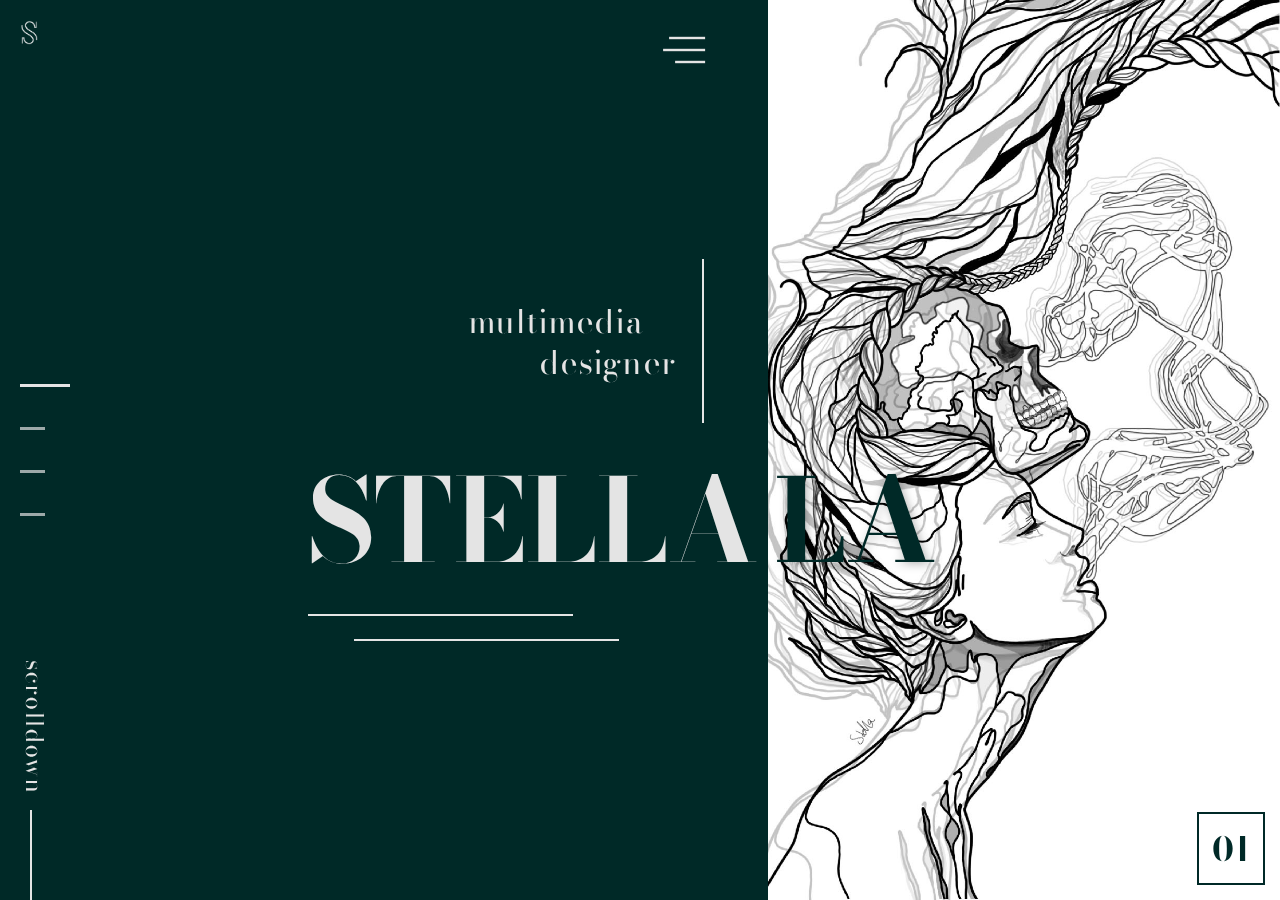
<file: index.html>
<!DOCTYPE html>
<html lang="da">

<head>
    <meta charset="utf-8">
    <meta name="viewport" content="width=device-width, initial-scale=1, maximum-scale=1">
    <title>STELLA LA</title>
    <link rel="stylesheet" href="style.css">
    <script src="./fps.js" defer></script>
    <script src="./script.js" defer></script>
    <link rel="stylesheet" href="animations.css">

    <link rel="icon" href="img/logo.png">
    <meta name=" theme-color" content="#002927">
</head>

<body>
    <div class="fixOverflowMobile">
        <div class="logo">
            <img src="img/logo.png" alt="logo">
        </div>
        <div id="background">
            <div class="row">
                <div class="left"></div>
                <div class="right"></div>
            </div>
        </div>
        <div id="nav-toggle">
            <div id="nav-icon"></div>
        </div>
        <div class="page-number-box">01</div>


        <nav class="left">
            <div class="padding-nav">
                <div class="nav-item">
                    <p>
                        home
                    </p>
                </div>
                <div class="nav-item">
                    <p>my work</p>
                </div>
                <div class="nav-item">
                    <p>about me</p>
                </div>
                <div class="nav-item">
                    <p>contact</p>
                </div>
            </div>
        </nav>
        <main>
            <section class="fpsPage">
                <div class="first-page page row">
                    <div class="left">
                        <div class="tagline-wrapper">
                            <p><span>multimedia</span> <span>designer</span></p>
                        </div>
                        <div class="filler"></div>
                        <h1 id="title-name" class="big-text">stella</h1>
                        <div class="line"></div>
                        <div class="line"></div>
                    </div>
                </div>
                <div class="scrolldown">
                    <p>scrolldown</p>
                    <div class="vertical-line"></div>
                </div>
                <div class="page-number">01</div>
            </section>


            <section class="fpsPage">
                <div class="second-page page row">
                    <div class="left">
                        <div class="tagline-wrapper">
                            <p><span>projects</span> <span>personal work</span><span>websites</span></p>
                        </div>
                        <div class="filler"></div>
                        <h2 id="title-my-work" class="big-text">
                            my work</h2>
                        <div class="line"></div>
                        <div class="line"></div>
                    </div>
                    <div class="more">
                        <p>see more</p>
                        <div>
                            <div class="arrow"></div>
                        </div>
                    </div>
                </div>
                <div class="page-number">02</div>
            </section>


            <section class="fpsPage">
                <div class="third-page page row">
                    <div class="left">
                        <div class="tagline-wrapper">
                            <p><span>I love design,</span> <span>aestethics</span><span>and drawing</span></p>
                        </div>
                        <div class="filler"></div>
                        <h2 id="about-me" class="big-text">about</h2>
                        <div class="line"></div>
                        <div class="line"></div>
                    </div>
                    <div class="more">
                        <p>read more</p>
                        <div>
                            <div class="arrow"></div>
                        </div>
                    </div>
                </div>
                <div class="page-number">03</div>
            </section>

            <section class="fpsPage">
                <div class="fourth-page page row">
                    <div class="left">
                        <div class="tagline-wrapper">
                            <p><span><a href="https://www.linkedin.com/in/stella-la-ab2ba574/" target="_blank">LinkedIn</a></span>
                                <span class="email-text"><a href="mailto:stellala@gmail.com" target="_blank">sl@stellala.dk</a></span></p>
                        </div>

                        <div class="filler"></div>
                        <h2 id="get-in-touch" class="big-text">get in tou</h2>
                        <div class="line"></div>
                        <div class="line"></div>
                    </div>
                </div>
                <div class="page-number">04</div>
            </section>

        </main>
        <div class="background-overlay">
            <div class="more">
                <div class="back-button">
                    <div class="arrow"></div>
                </div>
            </div>
        </div>


        <!--        about me-->
        <section id="about" class="info-page">
            <div class="content-container">
                <div class="fixMobileOverflowX">

                    <div class="content-columns">
                        <div class="picture-content">
                            <div class="portrait-picture not-in-xs liptonmorning"></div>
                        </div>

                        <div class="text-content">
                            <h3 class="content-header tracking-in-expand">
                                <span>about me</span>
                            </h3>
                            <div class="about-text-container">
                                <p>25 years old with a keen eye for detail and <br>all things visual.</p>
                                <p> I create fabulous visuals and user experiences. <br>I aim to dazzle through elegant artistic designs that surprise by playfully discarding the boring and conventional. Without compromising functionality, I want to embody beautiful simplicity in my designs.
                                </p>
                                <p>If you wanna know more or have any questions, please feel free to contact me and let's create something awesome together</p>
                            </div>
                            <div id="portrait" class="liptonmobile xs-only"></div>
                        </div>
                    </div>
                </div>
            </div>
        </section>



        <!--       my work-->
        <section id="work" class="info-page">
            <div class="content-container">
                <div class="fixMobileOverflowX">

                    <!-- SAKURA COPENHAGEN -->
                    <div class="content-columns webfeature-wrapper">
                        <div class="text-content">
                            <h3 class="content-header">
                                <span class="tracking-in-expand"> projects </span>
                            </h3>
                            <div class="about-text-container">
                                <p>In association with our 4th and final project of multimedia design we were to create a multimedia solution for a self chosen client.</p>
                                <p>
                                    Instagram shop, Sakura Copenhagen, found their biggest challenge being not having a proper sales channel where customers could easily access and purchase. A Shopify based webshop were created to cater the client's need. Rebranding and redesigning of the company's visual identity were made, alongside a complimentary SoMe/content strategy. </p>
                                <p>If you wish to see the result click <a href="https://www.sakuracopenhagen.dk/" target="_blank">here</a></p>
                            </div>
                            <h3 class="redesigning-title content-header tracking-in-expand">Sakura
                                <span> Copenhagen</span>
                            </h3>
                            <div class="sakura_copenhagen_mobile xs-only"></div>
                        </div>
                        <div class="picture-content">
                            <div class="not-in-xs sakura_copenhagen"></div>
                        </div>
                    </div>

                    <!-- LIPTON TEA -->
                    <div class="content-columns">
                        <div class="picture-content">
                            <div class="not-in-xs liptonmorning"></div>
                        </div>

                        <div class="text-content">
                            <div class="about-text-container">
                                <p>In association with our content marketing project we were to re-brand and redesign a beverage
                                    of our own choosing.

                                    My partner and I chose the tea brand, Lipton Tea.</p>
                                <p>
                                    Our focus lied on the enjoyment people have together when drinking tea. We wanted to go for a more personal approach, where a modern design were created with twists of
                                    hand-drawn elements. </p>
                                <p>The rebranding came with new key values such as happiness, closeness and sustainability.</p>
                                <p>If you wish to see the result click <a href="http://stellala.dk/kea/3sem/content/liptonteadk/" target="_blank">here</a></p>
                            </div>
                            <h3 class="redesigning-title content-header tracking-in-expand">content
                                <span>
                                    marketing
                                </span>
                            </h3>
                            <div class="liptonmobile xs-only"></div>
                        </div>
                    </div>


                    <!-- WEBFEATURE -->
                    <div class="content-columns webfeature-wrapper">
                        <div class="text-content">
                            <div class="about-text-container">
                                <p>In association with our webfeature project we were to create a web-based, interactive multimedia web documentary, which should combine text, photo, sound, animation and graphics</p>
                                <p>
                                    The webfeature revolves around a man who is learning how to be unapologetic himself through the art of drag. A one pager was created using the website builder Mobirise. Info-graphics and video were created to compliment the webfeature as well to function as SoMe content</p>
                                <p>If you wish to see the result click <a href="http://mariascheer.dk/kea/3sem/fuckverden/" target="_blank">here</a></p>
                            </div>
                            <h3 class="webfeature-title content-header">webfeature</h3>
                            <div class="webfeature-mobile xs-only"></div>
                        </div>
                        <div class="picture-content">
                            <div class="not-in-xs webfeature"></div>
                        </div>
                    </div>


                    <!-- MADSTITCH -->
                    <div class="content-columns">
                        <div class="picture-content">
                            <div class="not-in-xs madstitch madstitch-mobile liptonmorning"></div>
                        </div>

                        <div class="text-content">
                            <div class="about-text-container">
                                <p>In association with our 2. semester exam project, we were to create a multimedia solution for a danish artist. We worked with the CMS system, Wordpress, to make it easy for the client to manage their content</p>
                                <p>
                                    A complete redesign of the existing website were created, including new logo design. Based on analysis and research a new improven content/SoMe strategy with complimentary videography.</p>
                                <p>If you wish to see the result click <a href="http://stellala.dk/kea/madstitch/" target="_blank">here</a>.</p>
                            </div>
                            <h3 id="dissertation" class="redesigning-title content-header"> dissertation
                                <span>
                                    project
                                </span> </h3>
                            <div class="madstitch madstitch-mobile liptonmobile xs-only"></div>
                        </div>
                    </div>

                    <div class="content-columns webfeature-wrapper">
                        <div class="text-content">
                            <div class="about-text-container">
                                <p>In association with our 1. semester dissertation project we were to code our first portfolio using vanilla html, css and js.</p>
                                <p>
                                    This portfolio were to display all our first year projects with complimentary text. This portfolio contains integrated UI elements, video content, styletiles and documentation</p>
                                <p>If you wish see the result click <a href="http://stellala.dk/kea/Portfolio/" target="_blank">here</a></p>
                            </div>
                            <h3 class="webfeature-title content-header">Portfolio <span>project</span></h3>
                            <div class="portfolio-img-mobile xs-only"></div>
                        </div>
                        <div class="picture-content">
                            <div class="not-in-xs portfolio-img webfeature"></div>
                        </div>
                    </div>

                    <!--
                    <div class="content-columns">
                        <div class="picture-content">
                            <div class="not-in-xs catronaut catronaut-mobile liptonmorning"></div>
                        </div>

                        <div class="text-content">
                            <div class="about-text-container">
                                <p>During our animation project we dealt with various animation techniques, both from a visual aspect as well as the technical aspect. We were to design and create our very own animation game using javascript. We dealt with and acquired experience within background, ui and character design as well as creating an interactive storytelling that. </p>
                                <p>If you wish to see and try the result, click <a href="http://www.stellala.dk/kea/03-animation/spil/" target="_blank">here</a>.</p>
                            </div>
                            <h3 id="lagkagehuset" class="redesigning-title content-header">animation </h3>
                            <div class="catronaut-mobile catronaut liptonmobile xs-only"></div>
                        </div>
                    </div>

                    <div class="content-columns webfeature-wrapper">
                        <div class="text-content">
                            <div class="about-text-container">
                                <p>
                                    During our CMS project we had to create a website where all the content got loaded through a json format and where we had to use wordpress as a frontend.
                                </p>
                                <p> If you wish to see the result, click

                                    <a href="https://xd.adobe.com/view/83352dc5-afb7-41f9-6353-38c3e7c94575-f504/" target="_blank">here</a></p>
                            </div>
                            <h3 class="webfeature-title content-header"> le Chat <span>Noir</span></h3>
                            <div class="chatnoir chatnoir-mobile xs-only"></div>
                        </div>
                        <div class="picture-content">
                            <div class="not-in-xs chatnoir"></div>
                        </div>
                    </div>
-->

                    <p class="update-text">I will regularly update with more work and projects! So stay tuned!</p>
                </div>
            </div>
        </section>
    </div>

    <!--    DEVELOPMENT -->
    <script>
        //        document.addEventListener("DOMContentLoaded", function() {
        // setTimeout(() => {
        // toggleWork();
        // }, 0);
        // });
    </script>
</body></html>
</file>
<file: style.css>
/*VARIABLES*/
:root {
    --left-width-mobile: 66.66vw;
    --left-width-desktop: 60vw;
    --right-width-mobile: 33.33vw;
    --right-width-desktop: 40vw;

    --background-color: #002927;
    --foreground-color: #E4E4E4;
    --hover-color: #415457;

    --content-margin-right: 5vw;

    --font-size-header-desktop: 115px;
}

@font-face {
    font-family: bodoni;
    src: url(font/Bodoni-72-Bold.woff);
}

@font-face {
    font-family: bodoniBook;
    src: url(font/Bodoni-72-Book.woff);
}

@font-face {
    font-family: bodoni11;
    src: url(font/Bodoni-11-Bold.woff);
}

body {
    overflow: hidden;
}

p {
    font-family: bodoniBook;
    letter-spacing: 0.07em;
}

a {
    text-decoration: none;
    color: #49a883;
}

a:hover {
    color: var(--hover-color);
}

.tagline-wrapper a {
    color: var(--foreground-color);
}

.tagline-wrapper a:hover {
    color: var(--hover-color);
    transition: 0.2s ease-in-out;
}

/*ANIMATION*/

.fpsPage * {
    opacity: 0;
    transform: translate3d(0, 40px, 0);
    transition: all 1.2s cubic-bezier(0.85, 0.14, 0.37, 0.98);
    /*    transition-delay: .15s;*/
}

.fpsPage.active * {
    opacity: 1;
    transform: translate3d(0, 0, 0);
}

.big-text {
    transform: translateX(-30vw);
}

.active .big-text {
    transform: translateX(0);
}

.line {
    transform: translateX(30vw);
}

.left .line:last-of-type {
    transition-delay: .2s;
}

.active .line {
    transform: translateX(0);
}



.fixOverflowMobile {
    overflow: hidden;
    position: fixed;
    top: 0;
    left: 0;
}

/*NAV BAR*******************/
nav {
    background-color: transparent;
    z-index: 2;
    position: fixed;
    top: 0;
    left: 0;
    pointer-events: none;
    transition: all .4s cubic-bezier(0.85, 0.14, 0.37, 0.98);
    text-align: right;
    display: flex;
    flex-direction: column;
    justify-content: flex-end;
    font-size: 2.5em;
    overflow: hidden;
    user-select: none;
}

nav .nav-item p {
    margin: .5em;
    margin-right: 0;
    transform: translateX(100vw);
    transition: .75s all cubic-bezier(0.85, 0.14, 0.37, 0.98);
}

nav .nav-item:last-of-type p {
    margin-bottom: 3em;
}

nav .padding-nav {
    margin-right: var(--content-margin-right);
}

nav.active {
    background-color: var(--background-color);
    pointer-events: auto;
}

nav.active .nav-item p {
    transform: translateX(0);
    cursor: pointer;
}

nav.active .nav-item p:hover {
    color: var(--hover-color);
    transition-duration: 0.3s;
}

#nav-toggle {
    width: 50px;
    height: 50px;
    padding: 25px;
    padding-left: var(--content-margin-right);
    transform: rotate(180deg) scale(1.2);
    cursor: pointer;
    position: fixed;
    right: var(--right-width-mobile);
    top: 0;
    z-index: 100;
}

@media screen and (min-width: 900px) {
    #nav-toggle {
        right: var(--right-width-desktop);
    }

    nav {
        font-size: 3em;
    }
}

#nav-icon {
    position: absolute;
    margin-top: 24px;
    width: 35px;
    height: 2px;
    background-color: var(--foreground-color);
    transition: all .3s ease-in;
}

#nav-icon:before,
#nav-icon:after {
    position: absolute;
    content: "";
    background-color: var(--foreground-color);
    width: 25px;
    height: 2px;
    margin-top: -10px;
    transition: all .2s ease-in;
    transform: rotate(0);
}

#nav-icon:after {
    margin-top: 10px;
    width: 30px;
}

#nav-toggle.active #nav-icon {
    margin-left: 5px;
    border-radius: 1px;
}

#nav-toggle.active #nav-icon:before,
#nav-toggle.active #nav-icon:after {
    width: 20px;
    margin-left: -5px;
    border-radius: 1px;
}

#nav-toggle.active #nav-icon:after {
    transform: rotate(45deg);
    margin-top: 7px;
}

#nav-toggle.active #nav-icon:before {
    transform: rotate(-45deg);
    margin-top: -7px;
}

/* SEE MORE BUTT(ON) **/
.more {
    margin-right: var(--content-margin-right);
    bottom: 6em;
    position: absolute;
    right: var(--right-width-mobile);
    display: flex;
    flex-direction: row;
    cursor: pointer;
    margin-right: -.3em;
}

.more p {
    display: inline-block;
    line-height: 50px;
    margin: 0;
    font-size: 1.3em;
    padding-right: .4em;
}

.more p:hover {
    color: var(--hover-color);
    transition-duration: 0.3s;
}

.more div {
    display: inline-block;
    width: 50px;
    height: 50px;
}

.more div .arrow {
    position: absolute;
    margin-top: 27px;
    width: 20px;
    height: 2px;
    border-radius: 1px;
    transform: rotate(180deg);
    background-color: var(--foreground-color);
}

.more .arrow:before,
.more .arrow:after {
    position: absolute;
    content: "";
    background-color: var(--foreground-color);
    width: 10px;
    height: 2px;
    margin-top: -10px;
    margin-left: -4px;
}

.more .arrow:after {
    margin-top: 10px;
    transform: rotate(45deg);
    margin-top: 3px;
}

.more .arrow:before {
    transform: rotate(-45deg);
    margin-top: -3px;
}

@media screen and (min-width: 900px) {
    .more {
        right: var(--right-width-desktop);
        bottom: 2em;
    }
}

/*******SCROLLBAR MOBILE************/
.fpsScrollbar {
    position: fixed;
    width: var(--left-width-mobile);
    display: flex;
    bottom: 0;
    flex-direction: row;
    justify-content: center;
    transform: rotateZ(180deg) rotateY(180deg);
    pointer-events: none;
}

.fpsScrollNode {
    height: 25px;
    width: 3px;
    background-color: rgba(228, 228, 228, 0.69);
    transition: height .4s cubic-bezier(0.85, 0.14, 0.37, 0.98), background-color .4s cubic-bezier(0.85, 0.14, 0.37, 0.98);
    margin: 20px;
}

.fpsScrollNode.active {
    height: 50px;
    width: 3px;
    background-color: #E4E4E4;
}

/*SCROLLBAR DESKTOP*/
@media screen and (min-width: 900px) {
    .fpsScrollbar {
        height: 100vh;
        width: auto;
        left: 0;
        flex-direction: column;
        transform: none;
    }

    .fpsScrollNode {
        height: 3px;
        width: 25px;
        transition: width .4s cubic-bezier(0.85, 0.14, 0.37, 0.98), background-color .4s cubic-bezier(0.85, 0.14, 0.37, 0.98);
    }

    .fpsScrollNode.active {
        width: 50px;
        height: 3px;
    }
}


/********PAGES*******/
p {
    color: var(--foreground-color);
}

h1,
h2,
h3,
h4,
h5,
h6 {
    font-family: bodoni;
}

.row {
    display: flex;
    flex-direction: row;
}

.left,
.right {
    height: 100vh;
}

.left {
    width: var(--left-width-mobile);
}

.right {
    width: var(--right-width-mobile);
}

@media screen and (min-width: 900px) {
    .right {
        width: var(--right-width-desktop);
    }

    .left {
        width: var(--left-width-desktop);
    }
}

/* BACKGROUND */
#background .left {
    z-index: -10;
    background-color: var(--background-color);
}

#background .right {
    z-index: 0;
    background-color: white;
    background-image: url("./img/heroimage_mobile.jpg");
    background-size: cover;
    background-repeat: no-repeat;
    background-position: right;
}

/*LOGO***************/
.logo {
    position: fixed;
    top: 20px;
    left: 20px;
    z-index: 100;
}

.logo img {
    height: 25px;
}

/*******PAGE NUMBER BOX********/

/*.page-number*/
.page-number-box {
    position: fixed;
    border: 2px solid var(--background-color);
    bottom: 15px;
    right: 15px;
    z-index: 100;
    padding: 13px;
    text-align: center;
    font-size: 25pt;
    font-family: bodoni;
    color: var(--background-color);
}

.page-number {
    display: none;
    /*
    position: absolute;
    bottom: 15px;
    border-color: transparent;
    color: var(--background-color);
*/
}

/*DESKTOP*/
@media screen and (min-width: 900px) {
    #background .right {
        background-image: url("img/heroimage_desktop.jpg");
    }
}

/*************PAGE LAYOUT***********/
.page .left {
    display: flex;
    flex-direction: column;
    justify-content: center;
}

.big-text {
    text-align: right;
    color: var(--foreground-color);
    font-size: 55px;
    margin: 0;
    margin-right: 0.5rem;
}

/*LINES*****/

.line {
    font-size: 55px;
    width: 2.3em;
    height: 2px;
    background-color: var(--foreground-color);
    margin-right: 1.7em;
    margin-left: auto;
    margin-top: 0.2em;
}

div .line:last-of-type {
    margin-right: 1.3em;
    margin-top: 0.2em;
}

.row .filler {
    height: 2vh;
    width: 1px;
}

.tagline-wrapper {
    display: flex;
    justify-content: flex-end;
    border-right: 2px solid var(--foreground-color);
    margin-right: var(--content-margin-right);
    padding: 0.55rem;
}

.tagline-wrapper p {
    font-size: 1.5em;
    margin-right: 2vw;
}

.tagline-wrapper span {
    display: block;
    text-align: right;
}

.tagline-wrapper .email-text {
    font-size: 1em;
}

@media screen and (min-width: 900px) {
    .big-text {
        font-size: var(--font-size-header-desktop);
        margin-right: 0.65rem;
    }

    .tagline-wrapper p {
        margin-right: 1rem;
        font-size: 2em;
    }

    .line {
        font-size: var(--font-size-header-desktop);
    }

    .tagline-wrapper .email-text {
        font-size: 1em;
    }
}


/*************FIRST PAGE************/
h1#title-name {
    text-transform: uppercase;
}

h1#title-name:after {
    content: "la";
    position: absolute;
    color: var(--background-color);
    text-shadow: 2px 2px 10px rgba(0, 0, 0, 0.29);
    font-family: bodoni11;
    padding-left: 0.9rem;
}

/*TAGLINE TITEL*/
.first-page .tagline-wrapper p span:first-of-type:after {
    content: "  ";
    width: 2rem;
    display: inline-block;
}

.scrolldown {
    display: none;
}

@media screen and (min-width: 500px) {
    .scrolldown {
        position: absolute;
        left: 20px;
        bottom: 0;
        writing-mode: vertical-rl;
        /*    text-orientation: mixed;*/
        display: flex;
    }

    .scrolldown .vertical-line {
        width: 2px;
        height: 10vh;
        background-color: var(--foreground-color);
        margin-right: 1.2em;
        margin-top: 1em;
    }

    .scrolldown p {
        margin: 0;
        font-size: 1.5rem;
        animation-name: bounce;
        animation-iteration-count: infinite;
        animation-duration: 1.6s;
    }
}

@keyframes bounce {
    0% {
        margin-bottom: .5em;
    }

    40% {
        margin-bottom: 0;
    }

    100% {
        margin-bottom: .5em;
    }
}


/*DESKTOP QUERY FOR FIRST PAGE*/
@media screen and (min-width: 900px) {
    h1#title-name {
        font-size: var(--font-size-header-desktop);
        margin-right: 0.65rem;
    }

    h1#title-name:after {
        padding-left: 0.15em;
    }
}


/***********SECOND PAGE******/
h1#title-my-work {
    color: var(--foreground-color);
    font-size: 55px;
    text-align: right;
}

@media screen and (min-width: 900px) {
    h1#title-my-work {
        font-size: 125px;
        text-align: right;
        margin-right: 1.5rem;
    }
}

.second-page .tagline-wrapper span:first-of-type {
    margin-right: 1em;
}

.second-page .tagline-wrapper span:last-of-type {
    margin-right: 0.7em;
}


/*******THIRD PAGE*******/

h2#about-me:after {
    content: "me";
    position: absolute;
    color: var(--background-color);
    text-shadow: 2px 2px 10px rgba(0, 0, 0, 0.29);
    font-family: bodoni11;
    padding-left: 0.9rem;
}

.third-page .tagline-wrapper span:nth-of-type(odd) {
    margin-right: 1em;
}

/*******FOURTH PAGE*******/
h2#get-in-touch {
    margin-right: 0.4rem;
    font-size: 50px;
}

@media screen and (min-width: 900px) {
    h2#get-in-touch {
        font-size: var(--font-size-header-desktop);
    }
}


h2#get-in-touch:after {
    content: "ch";
    position: absolute;
    color: var(--background-color);
    text-shadow: 2px 2px 10px rgba(0, 0, 0, 0.29);
    font-family: bodoni11;
    padding-left: 0.4rem;
}

/******OVERLAY********/
.background-overlay {
    width: 100vw;
    height: 100vh;
    z-index: 101;
    position: absolute;
    pointer-events: none;
    top: 0;
    background-color: transparent;
    transition: background-color .4s cubic-bezier(0.85, 0.14, 0.37, 0.98);
}

.background-overlay.active {
    background-color: var(--background-color);
    pointer-events: auto;
}

.background-overlay .more {
    top: 15px;
    left: 30px;
    position: fixed;
    pointer-events: none;
    z-index: 200;
}

.background-overlay .more div {
    pointer-events: all;
    z-index: 200;
}

.background-overlay .more div .arrow {
    transform: rotate(0deg);
    visibility: hidden;
}

.background-overlay.active .more div .arrow {
    visibility: visible;
    z-index: 200;
}


.info-page {
    position: absolute;
    top: 0;
    left: 0;
    z-index: 1000;
    transition: transform .8s cubic-bezier(0.85, 0.14, 0.37, 0.98);
}

.info-page .fixMobileOverflowX {
    padding-bottom: 15vh;
}

.info-page .content-container {
    margin-top: 10vh;
    width: 98vw;
    height: 90vh;
    padding: 1vw 1vw;
    margin-bottom: 10vh;
    position: absolute;
    overflow-y: scroll;
}

.info-page .content-container:first-child {
    margin-top: 13vh;
}

/**/

.content-columns {
    display: flex;
    flex-direction: row;
    justify-content: center;
}

.content-columns * {
    display: inline-block;
}

.picture-content,
.text-content {
    padding: 1em;
}


.text-content {
    hyphens: auto;
    width: 80%;
    max-width: 400px;
}

.content-container .content-columns:first-of-type .text-content .content-header:first-of-type {
    font-size: 3em;
    margin-bottom: 0.5em;
    display: block;
    border-top: 2px solid var(--foreground-color);
}

.content-container .content-columns:first-of-type .text-content .content-header:first-of-type:before {
    content: "";
    display: block;
    margin-top: -0.8em;
}

.content-container .content-columns:first-of-type .text-content .content-header:first-of-type span {
    background-color: var(--background-color);
    padding-right: .5em;
}

.xs-only {
    display: none;
}

@media screen and (max-width: 600px) {
    .xs-only {
        display: block;
    }

    .not-in-xs {
        display: none;
    }

    .picture-content {
        padding: 1em;
    }

    .content-columns {
        flex-direction: column;
    }

    .content-columns * {
        margin: 0 auto;
    }
}

.redesigning-title span {
    display: block;
    padding-left: 2em;
}

.redesigning-title,
.webfeature-title {
    margin-top: 2em;
    padding: 0 1em;
    border: 2px solid var(--foreground-color);
    border-bottom: none;
    border-right: none;
    display: block;
    font-size: 2em;
}

.redesigning-title:before {
    content: "";
    display: block;
    height: 1em;
    margin-top: -3px;
    margin-left: -1em;
    width: 7em;
    background-color: var(--background-color);
}

/****ABOUT******/
.content-container {
    font-family: bodoni;
    color: var(--foreground-color);
}


.info-page#about {
    visibility: hidden;
    transform: translateX(200vw);
}

.info-page#about.active {
    visibility: visible;
    transform: translateX(0);
}

#about #portrait,
#about .portrait-picture {
    background-image: url(./img/stellasketch.png);
}

#about #empty {
    background-image: none;
}

#about .portrait-picture {
    height: 100%;
    margin-top: 2em;
}

/*****WORK******/
.info-page#work {
    visibility: hidden;
    transform: translateX(-200vw);
}

.info-page#work.active {
    visibility: visible;
    transform: translateX(0);
}

/*******PICTURES*****/
.sakura_copenhagen,
.liptonmorning,
.webfeature,
.keatech,
.chatnoir,
.catronaut {
    margin-top: 5.4em;
    width: 30vw;
    max-width: 300px;
    height: 80%;
    background-size: contain;
    background-repeat: no-repeat;
}

.sakura_copenhagen {
    background-image: url(img/sakura_copenhagen.png);
}

.liptonmorning {
    background-image: url(./img/liptonimg.png);
}

.flower {
    background-image: url(./img/Artboard%2017.png);
}

.webfeature {
    background-image: url(./img/webfeature.png);
    margin-top: 1.4em;
}

div .not-in-xs.madstitch {
    background-image: url(./img/madstitch.png);
    margin-top: 2em;
    height: 85%;
}

.not-in-xs.portfolio-img-mobile {
    background-image: url(./img/portfolioimg.png);
}

.lagkagehuset {
    background-image: url(./img/lagkagehuset.png);
}

.portfolio-img {
    background-image: url(./img/portfolioimg.png);
}

.liptonmobile,
.sakura_copenhagen_mobile,
.webfeature-mobile,
.portfolio-img-mobile,
.keatech-mobile,
.catronaut-mobile,
.chatnoir-mobile {
    width: 90%;
    height: 100vw;
    margin-top: 4em;
    background-position: center;
    background-size: contain;
    background-repeat: no-repeat;
}

.sakura_copenhagen_mobile {
    background-image: url(img/sakura_copenhagen.png);
}

.portfolio-img-mobile {
    background-image: url(./img/portfolioimg.png);
}

.liptonmobile {
    background-image: url(./img/liptonimg.png);
}

.chatnoir-mobile {
    background-image: url(./img/chatnoir.png);
}

.catronaut-mobile {
    background-image: url(./img/catronaut.png);
}

.webfeature-mobile {
    background-image: url(./img/webfeature.png);
}

.madstitch-mobile {
    background-image: url(./img/madstitch.png);
}

.lagkagehuset-mobile {
    background-image: url(./img/lagkagehuset.png);
}

.keatech-mobile {
    background-image: url(./img/keatech.png);
}

.chatnoir {
    background-image: url(./img/chatnoir.png);
}

.catronaut {
    background-image: url(./img/catronaut.png);
}

.keatech {
    background-image: url(./img/keatech.png);
}

.derp {
    background-image: url(./img/stellasketch.png);
}


.webfeature-wrapper {
    margin-top: 7em;
    margin-bottom: 7em;
}

@media screen and (max-width: 600px) {
    .webfeature-wrapper {
        margin-bottom: 0;
        margin-top: 1em;
    }
}

.webfeature-title {
    text-align: center;
    display: block;
    margin-top: .5em;
    padding: 1em;
    border-left: none;
    border-right: 2px solid var(--foreground-color);
}

.webfeature-title:before {
    content: "";
    display: block;
    height: 1em;
    margin-top: -1.5em;
    margin-bottom: .5em;
    margin-right: -1em;
    margin-left: auto;
    width: 7em;
    background-color: var(--background-color);
}

#dissertation span {
    padding-left: 3em;
}

.content-columns .single {
    margin-top: 3em;
}


@media screen and (max-width: 600px) {
    .webfeature-title {
        margin-top: 2em;
    }

    .redesigning-title,
    .webfeature-title {
        font-size: 1.6em;
    }

    .fixMobileOverflowX {
        overflow-x: hidden;
    }

}

@media screen and (min-width: 900px) {
    .text-content {
        font-size: 1.2em;
        max-width: 500px;
    }

    .redesigning-title {
        margin-top: .4em;
    }

    .liptonmorning,
    .webfeature {
        height: 30em;
    }

    .webfeature {
        margin-top: 1.9em;
        margin-left: 3em;
    }

    .liptonmorning {
        margin-top: 7em;
        margin-right: 3em;
    }
}

@media screen and (min-width: 1019px) {
    /*
    .text-content {
        max-width: 650px;
    }*/

    .redesigning-title {
        margin-top: .4em;
    }

    .liptonmorning {
        height: 70%;
        background-position: top;
        background-position: top;
    }

    .webfeature {
        height: 83%;
    }


    .liptonmorning {
        margin-right: 3em;
    }

    .webfeature {
        margin-left: 3em;
    }
}

/*WORK ANIMATIONS*/

.info-page.active .tracking-in-expand {
    animation: tracking-in-expand 0.5s cubic-bezier(0.215, 0.610, 0.355, 1.000) .8s 1 both;
}

.update-text {
    width: 50%;
    max-width: 560px;
    min-width: 250px;
    margin: 0 auto;
    text-align: center;
    margin-top: 7em;
}


@-webkit-keyframes tracking-in-expand {
    0% {
        letter-spacing: -0.5em;
        opacity: 0;
    }

    40% {
        opacity: 0.6;
    }

    100% {
        opacity: 1;
    }
}

@keyframes tracking-in-expand {
    0% {
        letter-spacing: -0.5em;
        opacity: 0;
    }

    40% {
        opacity: 0.6;
    }

    100% {
        opacity: 1;
    }
}
</file>
<file: animations.css>
/*animations*/

/******************
* Bounce in right *
*******************/


.animated { 
    -webkit-animation-duration: 1s; 
    animation-duration: 1s; 
    -webkit-animation-fill-mode: both; 
    animation-fill-mode: both; 
} 
.slow{
     -webkit-animation-duration: 1.5s; 
    animation-duration: 1.5s; 
    -webkit-animation-fill-mode: both; 
    animation-fill-mode: both; 
}
.slower{
     -webkit-animation-duration: 2s; 
    animation-duration: 2s; 
    -webkit-animation-fill-mode: both; 
    animation-fill-mode: both; 
}
.slowest{
     -webkit-animation-duration: 3s; 
    animation-duration: 3s; 
    -webkit-animation-fill-mode: both; 
    animation-fill-mode: both; 
}

.bounceInRight, .bounceInLeft, .bounceInUp, .bounceInDown{
    opacity:0;
    -webkit-transform: translateX(400px); 
    transform: translateX(400px); 
}
.fadeInRight, .fadeInLeft, .fadeInUp, .fadeInDown{
    opacity:0;
    -webkit-transform: translateX(400px); 
    transform: translateX(400px); 
}

.flipInX, .flipInY, .rotateIn, .rotateInUpLeft, .rotateInUpRight, .rotateInDownLeft, .rotateDownUpRight, .rollIn{
    opacity:0;
}

.lightSpeedInRight, .lightSpeedInLeft{
    opacity:0;
    -webkit-transform: translateX(400px); 
    transform: translateX(400px); 
}

/***********
* bounceIn *
************/
@-webkit-keyframes bounceIn { 
    0% { 
        opacity: 0; 
        -webkit-transform: scale(.3); 
    } 

    50% { 
        opacity: 1; 
        -webkit-transform: scale(1.05); 
    } 

    70% { 
        -webkit-transform: scale(.9); 
    } 

    100% { 
         -webkit-transform: scale(1); 
    } 
} 

@keyframes bounceIn { 
    0% { 
        opacity: 0; 
        transform: scale(.3); 
    } 

    50% { 
        opacity: 1; 
        transform: scale(1.05); 
    } 

    70% { 
        transform: scale(.9); 
    } 

    100% { 
        transform: scale(1); 
    } 
} 

.bounceIn.go { 
    -webkit-animation-name: bounceIn; 
    animation-name: bounceIn; 
}

/****************
* bounceInRight *
****************/

@-webkit-keyframes bounceInRight { 
    0% { 
        opacity: 0; 
        
        -webkit-transform: translateX(400px); 
    } 
    60% { 
        
        -webkit-transform: translateX(-30px); 
    } 
    80% { 
        -webkit-transform: translateX(10px); 
    } 
    100% {
    opacity: 1;
     
        -webkit-transform: translateX(0); 
    } 
} 

@keyframes bounceInRight { 
    0% { 
        opacity: 0; 
        
        transform: translateX(400px); 
    } 
    60% { 
        
        transform: translateX(-30px); 
    } 
    80% { 
        transform: translateX(10px); 
    } 
    100% {
    opacity: 1;
     
        transform: translateX(0); 
    } 
} 


.bounceInRight.go { 
    -webkit-animation-name: bounceInRight; 
    animation-name: bounceInRight; 
}

/******************
* Bounce in left *
*******************/

@-webkit-keyframes bounceInLeft { 
    0% { 
        opacity: 0; 
        
        -webkit-transform: translateX(-400px); 
    } 
    60% { 
       
        -webkit-transform: translateX(30px); 
    } 
    80% { 
        -webkit-transform: translateX(-10px); 
    } 
    100% {
        opacity: 1;
         
        -webkit-transform: translateX(0); 
    } 
} 

@keyframes bounceInLeft { 
    0% { 
        opacity: 0; 
        
        transform: translateX(-400px); 
    } 
    60% { 
       
        transform: translateX(30px); 
    } 
    80% { 
        transform: translateX(-10px); 
    } 
    100% {
        opacity: 1;
         
        transform: translateX(0); 
    } 
} 

.bounceInLeft.go { 
    -webkit-animation-name: bounceInLeft; 
    animation-name: bounceInLeft; 
}

/******************
* Bounce in up *
*******************/

@-webkit-keyframes bounceInUp { 
    0% { 
        opacity: 0; 
        
        -webkit-transform: translateY(400px); 
    } 
    60% { 
       
        -webkit-transform: translateY(-30px); 
    } 
    80% { 
        -webkit-transform: translateY(10px); 
    } 
    100% {
        opacity: 1;
         
        -webkit-transform: translateY(0); 
    } 
} 

@keyframes bounceInUp { 
    0% { 
        opacity: 0; 
        
        transform: translateY(400px); 
    } 
    60% { 
       
        transform: translateY(-30px); 
    } 
    80% { 
        transform: translateY(10px); 
    } 
    100% {
        opacity: 1;
         
        transform: translateY(0); 
    } 
} 

.bounceInUp.go { 
    -webkit-animation-name: bounceInUp; 
    animation-name: bounceInUp; 
}


/******************
* Bounce in down *
*******************/

@-webkit-keyframes bounceInDown { 
    0% { 
        opacity: 0; 
        
        -webkit-transform: translateY(-400px); 
    } 
    60% { 
       
        -webkit-transform: translateY(30px); 
    } 
    80% { 
        -webkit-transform: translateY(-10px); 
    } 
    100% {
        opacity: 1;
         
        -webkit-transform: translateY(0); 
    } 
} 

@keyframes bounceInDown { 
    0% { 
        opacity: 0; 
        
        transform: translateY(-400px); 
    } 
    60% { 
       
        transform: translateY(30px); 
    } 
    80% { 
        transform: translateY(-10px); 
    } 
    100% {
        opacity: 1;
         
        transform: translateY(0); 
    } 
} 

.bounceInDown.go { 
    -webkit-animation-name: bounceInDown; 
    animation-name: bounceInDown; 
}


/**********
* Fade In *
**********/ 
@-webkit-keyframes fadeIn { 
    0% {opacity: 0;} 
    100% {opacity: 1;
        display:block;} 
} 
@keyframes fadeIn { 
    0% {opacity: 0;} 
    100% {opacity: 1;
        display:block;} 
}
.fadeIn{
    opacity:0;
}
.fadeIn.go { 
    -webkit-animation-name: fadeIn; 
    animation-name: fadeIn; 
}

/**********
* Grow in *
***********/

@-webkit-keyframes growIn { 
    0% { 
        -webkit-transform: scale(0.2); 
        opacity:0;
    } 
    50% { 
        -webkit-transform: scale(1.2); 
        
    } 
    100% { 
        -webkit-transform: scale(1); 
        opacity:1;
    } 
} 
@keyframes growIn { 
    0% { 
        transform: scale(0.2); 
        opacity:0;
    } 
    50% { 
        transform: scale(1.2); 
        
    } 
    100% { 
        transform: scale(1); 
        opacity:1;
    } 
} 
.growIn { 

    -webkit-transform: scale(0.2);
    transform: scale(0.2);
    opacity:0;
}
.growIn.go{
    -webkit-animation-name: growIn; 
    animation-name: growIn; 
}

/********
* Shake *
********/
@-webkit-keyframes shake { 
    0%, 100% {-webkit-transform: translateX(0);} 
    10%, 30%, 50%, 70%, 90% {-webkit-transform: translateX(-10px);} 
    20%, 40%, 60%, 80% {-webkit-transform: translateX(10px);} 
} 
@keyframes shake { 
    0%, 100% {transform: translateX(0);} 
    10%, 30%, 50%, 70%, 90% {transform: translateX(-10px);} 
    20%, 40%, 60%, 80% {transform: translateX(10px);} 
} 
.shake.go { 
    -webkit-animation-name: shake; 
    animation-name: shake; 
}

/********
* ShakeUp *
********/
@-webkit-keyframes shakeUp { 
    0%, 100% {-webkit-transform: translateX(0);} 
    10%, 30%, 50%, 70%, 90% {-webkit-transform: translateY(-10px);} 
    20%, 40%, 60%, 80% {-webkit-transform: translateY(10px);} 
} 
@keyframes shakeUp { 
    0%, 100% {transform: translateY(0);} 
    10%, 30%, 50%, 70%, 90% {transform: translateY(-10px);} 
    20%, 40%, 60%, 80% {transform: translateY(10px);} 
} 
.shakeUp.go { 
    -webkit-animation-name: shakeUp; 
    animation-name: shakeUp; 
}

/*************
* FadeInLeft *
*************/

@-webkit-keyframes fadeInLeft { 
    0% { 
        opacity: 0; 
        -webkit-transform: translateX(-400px); 
    } 
    50%{
       opacity: 0.3; 
    }
    100% { 
        opacity: 1; 
        -webkit-transform: translateX(0); 
    } 
} 
@keyframes fadeInLeft { 
    0% { 
        opacity: 0; 
        transform: translateX(-400px); 
    } 
    50%{
       opacity: 0.3; 
    }
    100% { 
        opacity: 1; 
        transform: translateX(0); 
    } 
} 
.fadeInLeft{ 
    opacity: 0; 
    -webkit-transform: translateX(-400px); 
    transform: translateX(-400px);
}
.fadeInLeft.go { 
    -webkit-animation-name: fadeInLeft; 
    animation-name: fadeInLeft; 
}


/*************
* FadeInRight *
*************/

@-webkit-keyframes fadeInRight { 
    0% { 
        opacity: 0; 
        -webkit-transform: translateX(400px); 
    } 
    50%{
       opacity: 0.3; 
    }
    100% { 
        opacity: 1; 
        -webkit-transform: translateX(0); 
    } 
} 
@keyframes fadeInRight { 
    0% { 
        opacity: 0; 
        transform: translateX(400px); 
    } 
    50%{
       opacity: 0.3; 
    }
    100% { 
        opacity: 1; 
        transform: translateX(0); 
    } 
} 
.fadeInRight{ 
    opacity: 0; 
    -webkit-transform: translateX(400px); 
    transform: translateX(400px);
}
.fadeInRight.go { 
    -webkit-animation-name: fadeInRight; 
    animation-name: fadeInRight; 
}

/*************
* FadeInUp *
*************/

@-webkit-keyframes fadeInUp { 
    0% { 
        opacity: 0; 
        -webkit-transform: translateY(400px); 
    } 
    50%{
       opacity: 0.3; 
    }
    100% { 
        opacity: 1; 
        -webkit-transform: translateY(0); 
    } 
} 
@keyframes fadeInUp { 
    0% { 
        opacity: 0; 
        transform: translateY(400px); 
    } 
    50%{
       opacity: 0.3; 
    }
    100% { 
        opacity: 1; 
        transform: translateY(0); 
    } 
} 
.fadeInUp{ 
    opacity: 0; 
    -webkit-transform: translateY(400px); 
    transform: translateY(400px);
}
.fadeInUp.go { 
    -webkit-animation-name: fadeInUp; 
    animation-name: fadeInUp; 
}

/*************
* FadeInDown *
*************/

@-webkit-keyframes fadeInDown { 
    0% { 
        opacity: 0; 
        -webkit-transform: translateY(-400px); 
    } 
    50%{
       opacity: 0.3; 
    }
    100% { 
        opacity: 1; 
        -webkit-transform: translateY(0); 
    } 
} 
@keyframes fadeInDown { 
    0% { 
        opacity: 0; 
        transform: translateY(-400px); 
    } 
    50%{
       opacity: 0.3; 
    }
    100% { 
        opacity: 1; 
        transform: translateY(0); 
    } 
} 
.fadeInDown{ 
    opacity: 0; 
    -webkit-transform: translateY(-400px); 
    transform: translateY(-400px);
}
.fadeInDown.go { 
    -webkit-animation-name: fadeInDown; 
    animation-name: fadeInDown; 
}

/*****************
* rotateIn *
*****************/
@-webkit-keyframes rotateIn { 
    0% { 
        -webkit-transform-origin: center center; 
        -webkit-transform: rotate(-200deg); 
        opacity: 0; 
    } 
    100% { 
        -webkit-transform-origin: center center; 
        -webkit-transform: rotate(0); 
        opacity: 1; 
    } 
} 
@keyframes rotateIn { 
    0% { 
        transform-origin: center center; 
        transform: rotate(-200deg); 
        opacity: 0; 
    } 
    100% { 
        transform-origin: center center; 
        transform: rotate(0); 
        opacity: 1; 
    } 
} 
.rotateIn.go { 
    -webkit-animation-name: rotateIn; 
    animation-name: rotateIn; 
}

/*****************
* rotateInUpLeft *
*****************/

@-webkit-keyframes rotateInUpLeft { 
    0% { 
        -webkit-transform-origin: left bottom; 
        -webkit-transform: rotate(90deg); 
        opacity: 0; 
    } 
    100% { 
        -webkit-transform-origin: left bottom; 
        -webkit-transform: rotate(0); 
        opacity: 1; 
    } 
} 
@keyframes rotateInUpLeft { 
    0% { 
        transform-origin: left bottom; 
        transform: rotate(90deg); 
        opacity: 0; 
    } 
    100% { 
        transform-origin: left bottom; 
        transform: rotate(0); 
        opacity: 1; 
    } 
} 
.rotateInUpLeft.go { 
    -webkit-animation-name: rotateInUpLeft; 
    animation-name: rotateInUpLeft; 
}

/*******************
* rotateInDownLeft *
*******************/
@-webkit-keyframes rotateInDownLeft { 
    0% { 
        -webkit-transform-origin: left bottom; 
        -webkit-transform: rotate(-90deg); 
        opacity: 0; 
    } 
    100% { 
        -webkit-transform-origin: left bottom; 
        -webkit-transform: rotate(0); 
        opacity: 1; 
    } 
} 
@keyframes rotateInDownLeft { 
    0% { 
        transform-origin: left bottom; 
        transform: rotate(-90deg); 
        opacity: 0; 
    } 
    100% { 
        transform-origin: left bottom; 
        transform: rotate(0); 
        opacity: 1; 
    } 
} 
.rotateInDownLeft.go { 
    -webkit-animation-name: rotateInDownLeft; 
    animation-name: rotateInDownLeft; 
}

/******************
* rotateInUpRight *
*******************/

@-webkit-keyframes rotateInUpRight { 
    0% { 
        -webkit-transform-origin: right bottom; 
        -webkit-transform: rotate(-90deg); 
        opacity: 0; 
    } 
    100% { 
        -webkit-transform-origin: right bottom; 
        -webkit-transform: rotate(0); 
        opacity: 1; 
    } 
} 
@keyframes rotateInUpRight { 
    0% { 
        transform-origin: right bottom; 
        transform: rotate(-90deg); 
        opacity: 0; 
    } 
    100% { 
        transform-origin: right bottom; 
        transform: rotate(0); 
        opacity: 1; 
    } 
} 
.rotateInUpRight.go { 
    -webkit-animation-name: rotateInUpRight; 
    animation-name: rotateInUpRight; 
}

/********************
* rotateInDownRight *
********************/

@-webkit-keyframes rotateInDownRight { 
    0% { 
        -webkit-transform-origin: right bottom; 
        -webkit-transform: rotate(90deg); 
        opacity: 0; 
    } 
    100% { 
        -webkit-transform-origin: right bottom; 
        -webkit-transform: rotate(0); 
        opacity: 1; 
    } 
} 
@keyframes rotateInDownRight { 
    0% { 
        transform-origin: right bottom; 
        transform: rotate(90deg); 
        opacity: 0; 
    } 
    100% { 
        transform-origin: right bottom; 
        transform: rotate(0); 
        opacity: 1; 
    } 
} 
.rotateInDownRight.go { 
    -webkit-animation-name: rotateInDownRight; 
    animation-name: rotateInDownRight; 
}

/*********
* rollIn *
**********/

@-webkit-keyframes rollIn { 
    0% { opacity: 0; -webkit-transform: translateX(-100%) rotate(-120deg); } 
    100% { opacity: 1; -webkit-transform: translateX(0px) rotate(0deg); } 
} 
@keyframes rollIn { 
    0% { opacity: 0; transform: translateX(-100%) rotate(-120deg); } 
    100% { opacity: 1; transform: translateX(0px) rotate(0deg); } 
} 
.rollIn.go { 
    -webkit-animation-name: rollIn; 
    animation-name: rollIn; 
}

/*********
* wiggle *
**********/

@-webkit-keyframes wiggle { 
    0% { -webkit-transform: skewX(9deg); } 
    10% { -webkit-transform: skewX(-8deg); } 
    20% { -webkit-transform: skewX(7deg); } 
    30% { -webkit-transform: skewX(-6deg); } 
    40% { -webkit-transform: skewX(5deg); } 
    50% { -webkit-transform: skewX(-4deg); } 
    60% { -webkit-transform: skewX(3deg); } 
    70% { -webkit-transform: skewX(-2deg); } 
    80% { -webkit-transform: skewX(1deg); } 
    90% { -webkit-transform: skewX(0deg); } 
    100% { -webkit-transform: skewX(0deg); } 
} 
@keyframes wiggle { 
    0% { transform: skewX(9deg); } 
    10% { transform: skewX(-8deg); } 
    20% { transform: skewX(7deg); } 
    30% { transform: skewX(-6deg); } 
    40% { transform: skewX(5deg); } 
    50% { transform: skewX(-4deg); } 
    60% { transform: skewX(3deg); } 
    70% { transform: skewX(-2deg); } 
    80% { transform: skewX(1deg); } 
    90% { transform: skewX(0deg); } 
    100% { transform: skewX(0deg); } 
} 
.wiggle.go { 
    -webkit-animation-name: wiggle; 
    animation-name: wiggle; 
    -webkit-animation-timing-function: ease-in; 
    animation-timing-function: ease-in; 
} 

/********
* swing *
*********/

@-webkit-keyframes swing { 
    20%, 40%, 60%, 80%, 100% { -webkit-transform-origin: top center; } 
    20% { -webkit-transform: rotate(15deg); } 
    40% { -webkit-transform: rotate(-10deg); } 
    60% { -webkit-transform: rotate(5deg); } 
    80% { -webkit-transform: rotate(-5deg); } 
    100% { -webkit-transform: rotate(0deg); } 
} 
@keyframes swing { 
    20% { transform: rotate(15deg); } 
    40% { transform: rotate(-10deg); } 
    60% { transform: rotate(5deg); } 
    80% { transform: rotate(-5deg); } 
    100% { transform: rotate(0deg); } 
} 
.swing.go { 
    -webkit-transform-origin: top center; 
    transform-origin: top center; 
    -webkit-animation-name: swing; 
    animation-name: swing; 
}

/*******
* tada *
********/

@-webkit-keyframes tada { 
    0% {-webkit-transform: scale(1);} 
    10%, 20% {-webkit-transform: scale(0.9) rotate(-3deg);} 
    30%, 50%, 70%, 90% {-webkit-transform: scale(1.1) rotate(3deg);} 
    40%, 60%, 80% {-webkit-transform: scale(1.1) rotate(-3deg);} 
    100% {-webkit-transform: scale(1) rotate(0);} 
} 
@keyframes tada { 
    0% {transform: scale(1);} 
    10%, 20% {transform: scale(0.9) rotate(-3deg);} 
    30%, 50%, 70%, 90% {transform: scale(1.1) rotate(3deg);} 
    40%, 60%, 80% {transform: scale(1.1) rotate(-3deg);} 
    100% {transform: scale(1) rotate(0);} 
} 
.tada.go { 
    -webkit-animation-name: tada; 
    animation-name: tada; 
}

/*********
* wobble *
**********/

@-webkit-keyframes wobble { 
  0% { -webkit-transform: translateX(0%); } 
  15% { -webkit-transform: translateX(-25%) rotate(-5deg); } 
  30% { -webkit-transform: translateX(20%) rotate(3deg); } 
  45% { -webkit-transform: translateX(-15%) rotate(-3deg); } 
  60% { -webkit-transform: translateX(10%) rotate(2deg); } 
  75% { -webkit-transform: translateX(-5%) rotate(-1deg); } 
  100% { -webkit-transform: translateX(0%); } 
} 
@keyframes wobble { 
  0% { transform: translateX(0%); } 
  15% { transform: translateX(-25%) rotate(-5deg); } 
  30% { transform: translateX(20%) rotate(3deg); } 
  45% { transform: translateX(-15%) rotate(-3deg); } 
  60% { transform: translateX(10%) rotate(2deg); } 
  75% { transform: translateX(-5%) rotate(-1deg); } 
  100% { transform: translateX(0%); } 
} 
.wobble.go { 
    -webkit-animation-name: wobble; 
    animation-name: wobble; 
}

/********
* pulse *
*********/

@-webkit-keyframes pulse { 
    0% { -webkit-transform: scale(1); } 
    50% { -webkit-transform: scale(1.1); } 
    100% { -webkit-transform: scale(1); } 
} 
@keyframes pulse { 
    0% { transform: scale(1); } 
    50% { transform: scale(1.1); } 
    100% { transform: scale(1); } 
} 
.pulse.go { 
    -webkit-animation-name: pulse; 
    animation-name: pulse; 
}

/***************
* lightSpeedInRight *
****************/
@-webkit-keyframes lightSpeedInRight { 
   0% { -webkit-transform: translateX(100%) skewX(-30deg); opacity: 0; } 
    60% { -webkit-transform: translateX(-20%) skewX(30deg); opacity: 1; } 
    80% { -webkit-transform: translateX(0%) skewX(-15deg); opacity: 1; } 
    100% { -webkit-transform: translateX(0%) skewX(0deg); opacity: 1; } 
} 
@keyframes lightSpeedInRight { 
    0% { transform: translateX(100%) skewX(-30deg); opacity: 0; } 
    60% { transform: translateX(-20%) skewX(30deg); opacity: 1; } 
    80% { transform: translateX(0%) skewX(-15deg); opacity: 1; } 
    100% { transform: translateX(0%) skewX(0deg); opacity: 1; } 
} 
.lightSpeedInRight.go { 
    -webkit-animation-name: lightSpeedInRight; 
    animation-name: lightSpeedInRight; 
    -webkit-animation-timing-function: ease-out; 
    animation-timing-function: ease-out; 
} 

/***************
* lightSpeedInLeft *
****************/
@-webkit-keyframes lightSpeedInLeft { 
   0% { -webkit-transform: translateX(-100%) skewX(30deg); opacity: 0; } 
    60% { -webkit-transform: translateX(20%) skewX(-30deg); opacity: 1; } 
    80% { -webkit-transform: translateX(0%) skewX(15deg); opacity: 1; } 
    100% { -webkit-transform: translateX(0%) skewX(0deg); opacity: 1; } 
} 
@keyframes lightSpeedInLeft { 
    0% { transform: translateX(-100%) skewX(30deg); opacity: 0; } 
    60% { transform: translateX(20%) skewX(-30deg); opacity: 1; } 
    80% { transform: translateX(0%) skewX(15deg); opacity: 1; } 
    100% { transform: translateX(0%) skewX(0deg); opacity: 1; } 
} 
.lightSpeedInLeft.go { 
    -webkit-animation-name: lightSpeedInLeft; 
    animation-name: lightSpeedInLeft; 
    -webkit-animation-timing-function: ease-out; 
    animation-timing-function: ease-out; 
} 


/*******
* Flip *
*******/
@-webkit-keyframes flip { 
    0% { 
        -webkit-transform: perspective(400px) rotateY(0); 
        -webkit-animation-timing-function: ease-out; 
    } 
    40% { 
        -webkit-transform: perspective(400px) translateZ(150px) rotateY(170deg); 
        -webkit-animation-timing-function: ease-out; 
    } 
    50% { 
        -webkit-transform: perspective(400px) translateZ(150px) rotateY(190deg) scale(1); 
        -webkit-animation-timing-function: ease-in; 
    } 
    80% { 
        -webkit-transform: perspective(400px) rotateY(360deg) scale(.95); 
        -webkit-animation-timing-function: ease-in; 
    } 
    100% { 
        -webkit-transform: perspective(400px) scale(1); 
        -webkit-animation-timing-function: ease-in; 
    } 
}
@keyframes flip { 
    0% { 
        transform: perspective(400px) rotateY(0); 
        animation-timing-function: ease-out; 
    } 
    40% { 
        transform: perspective(400px) translateZ(150px) rotateY(170deg); 
        animation-timing-function: ease-out; 
    } 
    50% { 
        transform: perspective(400px) translateZ(150px) rotateY(190deg) scale(1); 
        animation-timing-function: ease-in; 
    } 
    80% { 
        transform: perspective(400px) rotateY(360deg) scale(.95); 
        animation-timing-function: ease-in; 
    } 
    100% { 
        transform: perspective(400px) scale(1); 
        animation-timing-function: ease-in; 
    } 
} 
.flip.go { 
    -webkit-backface-visibility: visible !important; 
    -webkit-animation-name: flip; 
    backface-visibility: visible !important; 
    animation-name: flip; 
}

/**********
* flipInX *
**********/
@-webkit-keyframes flipInX { 
    0% { 
        -webkit-transform: perspective(400px) rotateX(90deg); 
        opacity: 0; 
    } 
    40% { 
        -webkit-transform: perspective(400px) rotateX(-10deg); 
    } 
    70% { 
        -webkit-transform: perspective(400px) rotateX(10deg); 
    } 
    100% { 
        -webkit-transform: perspective(400px) rotateX(0deg); 
        opacity: 1; 
    } 
} 
@keyframes flipInX { 
    0% { 
        transform: perspective(400px) rotateX(90deg); 
        opacity: 0; 
    } 
    40% { 
        transform: perspective(400px) rotateX(-10deg); 
    } 
    70% { 
        transform: perspective(400px) rotateX(10deg); 
    } 
    100% { 
        transform: perspective(400px) rotateX(0deg); 
        opacity: 1; 
    } 
} 
.flipInX.go { 
    -webkit-backface-visibility: visible !important; 
    -webkit-animation-name: flipInX; 
    backface-visibility: visible !important; 
    animation-name: flipInX; 
}

/**********
* flipInY *
**********/

@-webkit-keyframes flipInY { 
    0% { 
        -webkit-transform: perspective(400px) rotateY(90deg); 
        opacity: 0; 
    } 
    40% { 
        -webkit-transform: perspective(400px) rotateY(-10deg); 
    } 
    70% { 
        -webkit-transform: perspective(400px) rotateY(10deg); 
    } 
    100% { 
        -webkit-transform: perspective(400px) rotateY(0deg); 
        opacity: 1; 
    } 
} 
@keyframes flipInY { 
    0% { 
        transform: perspective(400px) rotateY(90deg); 
        opacity: 0; 
    } 
    40% { 
        transform: perspective(400px) rotateY(-10deg); 
    } 
    70% { 
        transform: perspective(400px) rotateY(10deg); 
    } 
    100% { 
        transform: perspective(400px) rotateY(0deg); 
        opacity: 1; 
    } 
} 
.flipInY.go { 
    -webkit-backface-visibility: visible !important; 
    -webkit-animation-name: flipInY; 
    backface-visibility: visible !important; 
    animation-name: flipInY; 
}

/*****************
* Out animations *
*****************/


/************
* bounceOut *
*************/
@-webkit-keyframes bounceOut { 
    0% { 
        -webkit-transform: scale(1); 
    } 
    25% { 
        -webkit-transform: scale(.95); 
    } 
    50% { 
        opacity: 1; 
        -webkit-transform: scale(1.1); 
    } 
    100% { 
        opacity: 0; 
        -webkit-transform: scale(.3); 
    } 
} 
@keyframes bounceOut { 
    0% { 
        transform: scale(1); 
    } 
    25% { 
        transform: scale(.95); 
    } 
    50% { 
        opacity: 1; 
        transform: scale(1.1); 
    } 
    100% { 
        opacity: 0; 
        transform: scale(.3); 
    } 
} 
.bounceOut.goAway { 
    -webkit-animation-name: bounceOut; 
    animation-name: bounceOut; 
}

/************
* bounceOutUp *
*************/
@-webkit-keyframes bounceOutUp { 
    0% { 
        -webkit-transform: translateY(0); 
    } 
    20% { 
        opacity: 1; 
        -webkit-transform: translateY(20px); 
    } 
    100% { 
        opacity: 0; 
        -webkit-transform: translateY(-2000px); 
    } 
} 
@keyframes bounceOutUp { 
    0% { 
        transform: translateY(0); 
    } 
    20% { 
        opacity: 1; 
        transform: translateY(20px); 
    } 
    100% { 
        opacity: 0; 
        transform: translateY(-2000px); 
    } 
} 
.bounceOutUp.goAway { 
    -webkit-animation-name: bounceOutUp; 
    animation-name: bounceOutUp; 
}

/************
* bounceOutDown *
*************/
@-webkit-keyframes bounceOutDown { 
    0% { 
        -webkit-transform: translateY(0); 
    } 
    20% { 
        opacity: 1; 
        -webkit-transform: translateY(-20px); 
    } 
    100% { 
        opacity: 0; 
        -webkit-transform: translateY(2000px); 
    } 
} 
@keyframes bounceOutDown { 
    0% { 
        transform: translateY(0); 
    } 
    20% { 
        opacity: 1; 
        transform: translateY(-20px); 
    } 
    100% { 
        opacity: 0; 
        transform: translateY(2000px); 
    } 
} 
.bounceOutDown.goAway { 
    -webkit-animation-name: bounceOutDown; 
    animation-name: bounceOutDown; 
}


/************
* bounceOutLeft *
*************/
@-webkit-keyframes bounceOutLeft { 
    0% { 
        -webkit-transform: translateX(0); 
    } 
    20% { 
        opacity: 1; 
        -webkit-transform: translateX(20px); 
    } 
    100% { 
        opacity: 0; 
        -webkit-transform: translateX(-2000px); 
    } 
} 
@keyframes bounceOutLeft { 
    0% { 
        transform: translateX(0); 
    } 
    20% { 
        opacity: 1; 
        transform: translateX(20px); 
    } 
    100% { 
        opacity: 0; 
        transform: translateX(-2000px); 
    } 
} 
.bounceOutLeft.goAway { 
    -webkit-animation-name: bounceOutLeft; 
    animation-name: bounceOutLeft; 
}

/************
* bounceOutRight *
*************/
@-webkit-keyframes bounceOutRight { 
    0% { 
        -webkit-transform: translateX(0); 
    } 
    20% { 
        opacity: 1; 
        -webkit-transform: translateX(-20px); 
    } 
    100% { 
        opacity: 0; 
        -webkit-transform: translateX(2000px); 
    } 
} 
@keyframes bounceOutRight { 
    0% { 
        transform: translateX(0); 
    } 
    20% { 
        opacity: 1; 
        transform: translateX(-20px); 
    } 
    100% { 
        opacity: 0; 
        transform: translateX(2000px); 
    } 
} 
.bounceOutRight.goAway { 
    -webkit-animation-name: bounceOutRight; 
    animation-name: bounceOutRight; 
}

/************
* fadeOut *
*************/
@-webkit-keyframes fadeOut { 
    0% {opacity: 1;} 
    100% {opacity: 0;} 
} 
@keyframes fadeOut { 
    0% {opacity: 1;} 
    100% {opacity: 0;} 
} 
.fadeOut.goAway { 
    -webkit-animation-name: fadeOut; 
    animation-name: fadeOut; 
}

/************
* fadeOutUp *
*************/
@-webkit-keyframes fadeOutUp { 
    0% { 
        opacity: 1; 
        -webkit-transform: translateY(0); 
    } 
    100% { 
        opacity: 0; 
        -webkit-transform: translateY(-2000px); 
    } 
} 
@keyframes fadeOutUp { 
    0% { 
        opacity: 1; 
        transform: translateY(0); 
    } 
    100% { 
        opacity: 0; 
        transform: translateY(-2000px); 
    } 
} 
.fadeOutUp.goAway { 
    -webkit-animation-name: fadeOutUp; 
    animation-name: fadeOutUp; 
}

/************
* fadeOutDown *
*************/
@-webkit-keyframes fadeOutDown { 
    0% { 
        opacity: 1; 
        -webkit-transform: translateY(0); 
    } 
    100% { 
        opacity: 0; 
        -webkit-transform: translateY(2000px); 
    } 
} 
@keyframes fadeOutDown { 
    0% { 
        opacity: 1; 
        transform: translateY(0); 
    } 
    100% { 
        opacity: 0; 
        transform: translateY(2000px); 
    } 
} 
.fadeOutDown.goAway { 
    -webkit-animation-name: fadeOutDown; 
    animation-name: fadeOutDown; 
}

/************
* fadeOutLeft *
*************/
@-webkit-keyframes fadeOutLeft { 
    0% { 
        opacity: 1; 
        -webkit-transform: translateX(0); 
    } 
    100% { 
        opacity: 0; 
        -webkit-transform: translateX(-2000px); 
    } 
} 
@keyframes fadeOutLeft { 
    0% { 
        opacity: 1; 
        transform: translateX(0); 
    } 
    100% { 
        opacity: 0; 
        transform: translateX(-2000px); 
    } 
} 
.fadeOutLeft.goAway { 
    -webkit-animation-name: fadeOutLeft; 
    animation-name: fadeOutLeft; 
}

/************
* fadeOutRight *
*************/
@-webkit-keyframes fadeOutRight { 
    0% { 
        opacity: 1; 
        -webkit-transform: translateX(0); 
    } 
    100% { 
        opacity: 0; 
        -webkit-transform: translateX(2000px); 
    } 
} 
@keyframes fadeOutRight { 
    0% { 
        opacity: 1; 
        transform: translateX(0); 
    } 
    100% { 
        opacity: 0; 
        transform: translateX(2000px); 
    } 
} 
.fadeOutRight.goAway { 
    -webkit-animation-name: fadeOutRight; 
    animation-name: fadeOutRight; 
}
/************
* flipOutX *
*************/
@-webkit-keyframes flipOutX { 
    0% { 
        -webkit-transform: perspective(400px) rotateX(0deg); 
        opacity: 1; 
    } 
    100% { 
        -webkit-transform: perspective(400px) rotateX(90deg); 
        opacity: 0; 
    } 
} 
@keyframes flipOutX { 
    0% { 
        transform: perspective(400px) rotateX(0deg); 
        opacity: 1; 
    } 
    100% { 
        transform: perspective(400px) rotateX(90deg); 
        opacity: 0; 
    } 
} 
.flipOutX.goAway { 
    -webkit-animation-name: flipOutX; 
    -webkit-backface-visibility: visible !important; 
    animation-name: flipOutX; 
    backface-visibility: visible !important; 
}

/************
* flipOutY *
*************/
@-webkit-keyframes flipOutY { 
    0% { 
        -webkit-transform: perspective(400px) rotateY(0deg); 
        opacity: 1; 
    } 
    100% { 
        -webkit-transform: perspective(400px) rotateY(90deg); 
        opacity: 0; 
    } 
} 
@keyframes flipOutY { 
    0% { 
        transform: perspective(400px) rotateY(0deg); 
        opacity: 1; 
    } 
    100% { 
        transform: perspective(400px) rotateY(90deg); 
        opacity: 0; 
    } 
} 
.flipOutY { 
    -webkit-backface-visibility: visible !important; 
    -webkit-animation-name: flipOutY; 
    backface-visibility: visible !important; 
    animation-name: flipOutY; 
}

/************
* lightSpeedOutRight *
*************/
@-webkit-keyframes lightSpeedOutRight { 
    0% { -webkit-transform: translateX(0%) skewX(0deg); opacity: 1; } 
    100% { -webkit-transform: translateX(100%) skewX(-30deg); opacity: 0; } 
} 
@keyframes lightSpeedOutRight { 
    0% { transform: translateX(0%) skewX(0deg); opacity: 1; } 
    100% { transform: translateX(100%) skewX(-30deg); opacity: 0; } 
} 
.lightSpeedOutRight.goAway { 
    -webkit-animation-name: lightSpeedOutRight; 
    animation-name: lightSpeedOutRight; 
    -webkit-animation-timing-function: ease-in; 
    animation-timing-function: ease-in; 
} 


/************
* lightSpeedOutLeft *
*************/
@-webkit-keyframes lightSpeedOutLeft { 
    0% { -webkit-transform: translateX(0%) skewX(0deg); opacity: 1; } 
    100% { -webkit-transform: translateX(-100%) skewX(30deg); opacity: 0; } 
} 
@keyframes lightSpeedOutLeft { 
    0% { transform: translateX(0%) skewX(0deg); opacity: 1; } 
    100% { transform: translateX(-100%) skewX(30deg); opacity: 0; } 
} 
.lightSpeedOutLeft.goAway { 
    -webkit-animation-name: lightSpeedOutLeft; 
    animation-name: lightSpeedOutLeft; 
    -webkit-animation-timing-function: ease-in; 
    animation-timing-function: ease-in; 

} 

/************
* rotateOut *
*************/
@-webkit-keyframes rotateOut { 
    0% { 
        -webkit-transform-origin: center center; 
        -webkit-transform: rotate(0); 
        opacity: 1; 
    } 
    100% { 
        -webkit-transform-origin: center center; 
        -webkit-transform: rotate(200deg); 
        opacity: 0; 
    } 
} 
@keyframes rotateOut { 
    0% { 
        transform-origin: center center; 
        transform: rotate(0); 
        opacity: 1; 
    } 
    100% { 
        transform-origin: center center; 
        transform: rotate(200deg); 
        opacity: 0; 
    } 
} 
.rotateOut.goAway { 
    -webkit-animation-name: rotateOut; 
    animation-name: rotateOut; 
}


/************
* rotateOutUpLeft *
*************/
@-webkit-keyframes rotateOutUpLeft { 
    0% { 
        -webkit-transform-origin: left bottom; 
        -webkit-transform: rotate(0); 
        opacity: 1; 
    } 
    100% { 
        -webkit-transform-origin: left bottom; 
        -webkit-transform: rotate(-90deg); 
        opacity: 0; 
    } 
} 
@keyframes rotateOutUpLeft { 
    0% { 
        transform-origin: left bottom; 
        transform: rotate(0); 
        opacity: 1; 
    } 
    100% { 
        -transform-origin: left bottom; 
        -transform: rotate(-90deg); 
        opacity: 0; 
    } 
} 
.rotateOutUpLeft.goAway { 
    -webkit-animation-name: rotateOutUpLeft; 
    animation-name: rotateOutUpLeft; 
}

/************
* rotateOutDownLeft *
*************/

@-webkit-keyframes rotateOutDownLeft { 
    0% { 
        -webkit-transform-origin: left bottom; 
        -webkit-transform: rotate(0); 
        opacity: 1; 
    } 
    100% { 
        -webkit-transform-origin: left bottom; 
        -webkit-transform: rotate(90deg); 
        opacity: 0; 
    } 
} 
@keyframes rotateOutDownLeft { 
    0% { 
        transform-origin: left bottom; 
        transform: rotate(0); 
        opacity: 1; 
    } 
    100% { 
        transform-origin: left bottom; 
        transform: rotate(90deg); 
        opacity: 0; 
    } 
} 
.rotateOutDownLeft.goAway { 
    -webkit-animation-name: rotateOutDownLeft; 
    animation-name: rotateOutDownLeft; 
}
/************
* rotateOutUpRight *
*************/

@-webkit-keyframes rotateOutUpRight { 
    0% { 
        -webkit-transform-origin: right bottom; 
        -webkit-transform: rotate(0); 
        opacity: 1; 
    } 
    100% { 
        -webkit-transform-origin: right bottom; 
        -webkit-transform: rotate(90deg); 
        opacity: 0; 
    } 
} 
@keyframes rotateOutUpRight { 
    0% { 
        transform-origin: right bottom; 
        transform: rotate(0); 
        opacity: 1; 
    } 
    100% { 
        transform-origin: right bottom; 
        transform: rotate(90deg); 
        opacity: 0; 
    } 
} 
.rotateOutUpRight.goAway { 
    -webkit-animation-name: rotateOutUpRight; 
    animation-name: rotateOutUpRight; 
}

/************
* rollOut *
*************/
@-webkit-keyframes rollOut { 
    0% { 
        opacity: 1; 
        -webkit-transform: translateX(0px) rotate(0deg); 
    } 
    100% { 
        opacity: 0; 
        -webkit-transform: translateX(100%) rotate(120deg); 
    } 
} 
@keyframes rollOut { 
    0% { 
        opacity: 1; 
        transform: translateX(0px) rotate(0deg); 
    } 
    100% { 
        opacity: 0; 
        transform: translateX(100%) rotate(120deg); 
    } 
} 
.rollOut.goAway { 
    -webkit-animation-name: rollOut; 
    animation-name: rollOut; 
}
</file>
